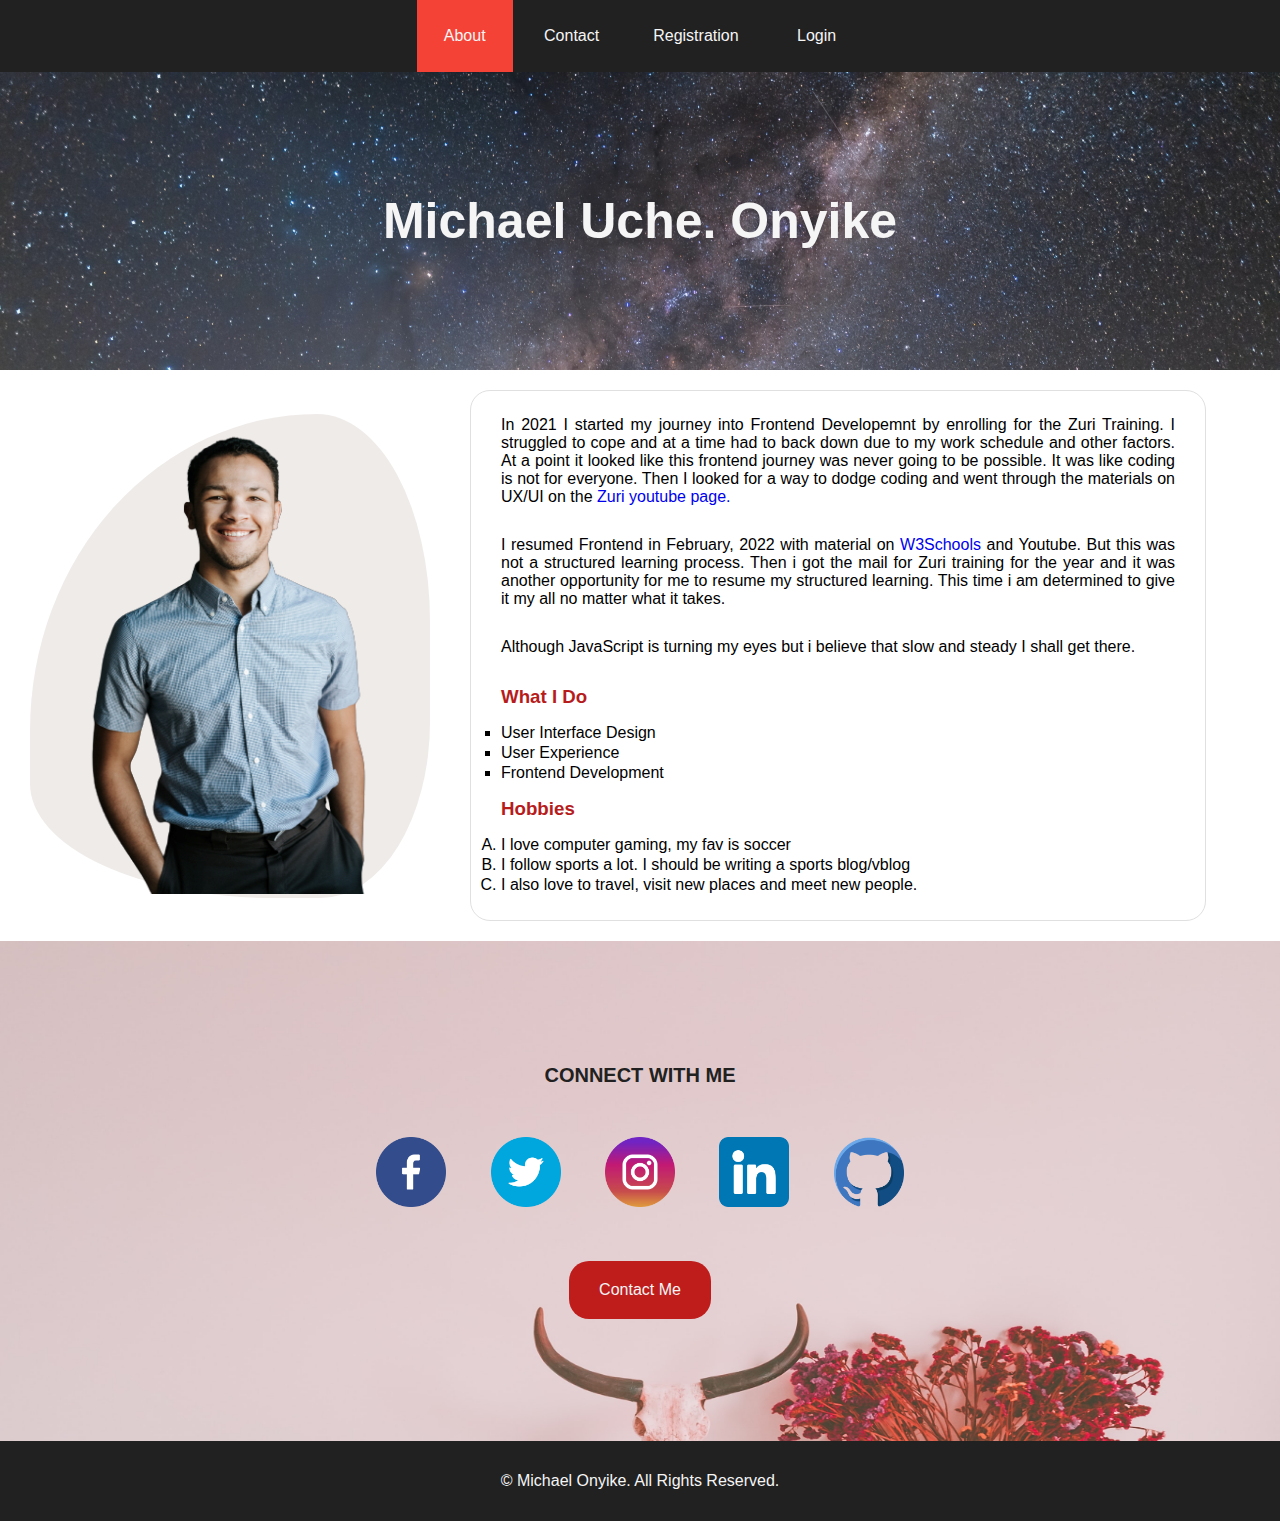
<file: index.html>
<!DOCTYPE html>
<html lang="en">

<head>
  <meta charset="utf-8">
  <meta name="viewport" content="width=device-width">
  <title>About</title>
  <link href="style.css" rel="stylesheet" type="text/css" />
</head>

<body>

    <nav class="navContainer">
      <div class="navBar">
        <ul>
          <li><a class="active" href="#">About</a></li>
          <li><a href="contact.html">Contact</a></l1>
          <li><a href="registration.html">Registration</a></li>
          <li><a href="login.html">Login</a></li>
        </ul>
      </div>
    </nav>
  
    <header class="hContainer">
      <div class="header">
        <h1> Michael Uche. Onyike </h1>
      </div>
    </header>
  
    <main class="aContainer">
  
      <div class="aboutImg">
        <img src="images/3.png" alt="Michael Onyike" width="400px" height="480px">
      </div>
      
      <div class="aboutTxt">
        <p>In 2021 I started my journey into Frontend Developemnt by enrolling for the Zuri Training. I struggled to cope and at a time had to back down due to my work schedule and other factors. At a point it looked like this frontend journey was never going to be possible. It was like coding is not for everyone. Then I looked for a way to dodge coding and went through the materials on UX/UI on the <a href="https://www.youtube.com/c/TheZuriTeam">Zuri youtube page.</a></p>
        <p>I resumed Frontend in February, 2022 with material on <a href="https://www.w3schools.com">W3Schools</a> and Youtube. But this was not a structured learning process.  Then i got the mail for Zuri training for the year and it was another opportunity for me to resume my structured learning. This time i am determined to give it my all no matter what it takes.</p>
          <p>Although JavaScript is turning my eyes but i believe that slow and steady I shall get there.</p>
        
        <h3>What I Do</h3>
        <ul>
          <li>User Interface Design</li>
          <li>User Experience</li>
          <li>Frontend Development</li>
        </ul>
        
        <h3>Hobbies</h3>
          <ol type="A">
          <li>I love computer gaming, my fav is soccer</li>
          <li>I follow sports a lot. I should be writing a sports blog/vblog</li>
          <li>I also love to travel, visit new places and meet new people.</li>
        </ol>
      </div>
      
    </main>
  
    <section class="sContainer">
      <div><h3>CONNECT WITH ME</h3></div>
      <div class="social">
        <a href="https://facebook.com">
          <img src="images/facebook.png" alt="Facebook" width="70px" height="70px">
        </a>
        <a href="https://twitter.com">
          <img src="images/twitter.png" alt="Twitter" width="70px" height="70px">
        </a>
        <a href="https://instagram.com">
          <img src="images/instagram.png" alt="Instagram" width="70px" height="70px">
        </a>
        <a href="https://linkedin.com">
          <img src="images/linkedin.png" alt="Linkedin" width="70px" height="70px">
        </a>
        <a href="https://github.com">
          <img src="images/github.png" alt="Linkedin" width="70px" height="70px">
        </a>
      </div>
  
      <a href="contact.html" target="_blank" class="button">Contact Me</a>
    </section>
  
    <footer>
      &copy; Michael Onyike. All Rights Reserved.
    </footer>

</body>

</html>
</file>
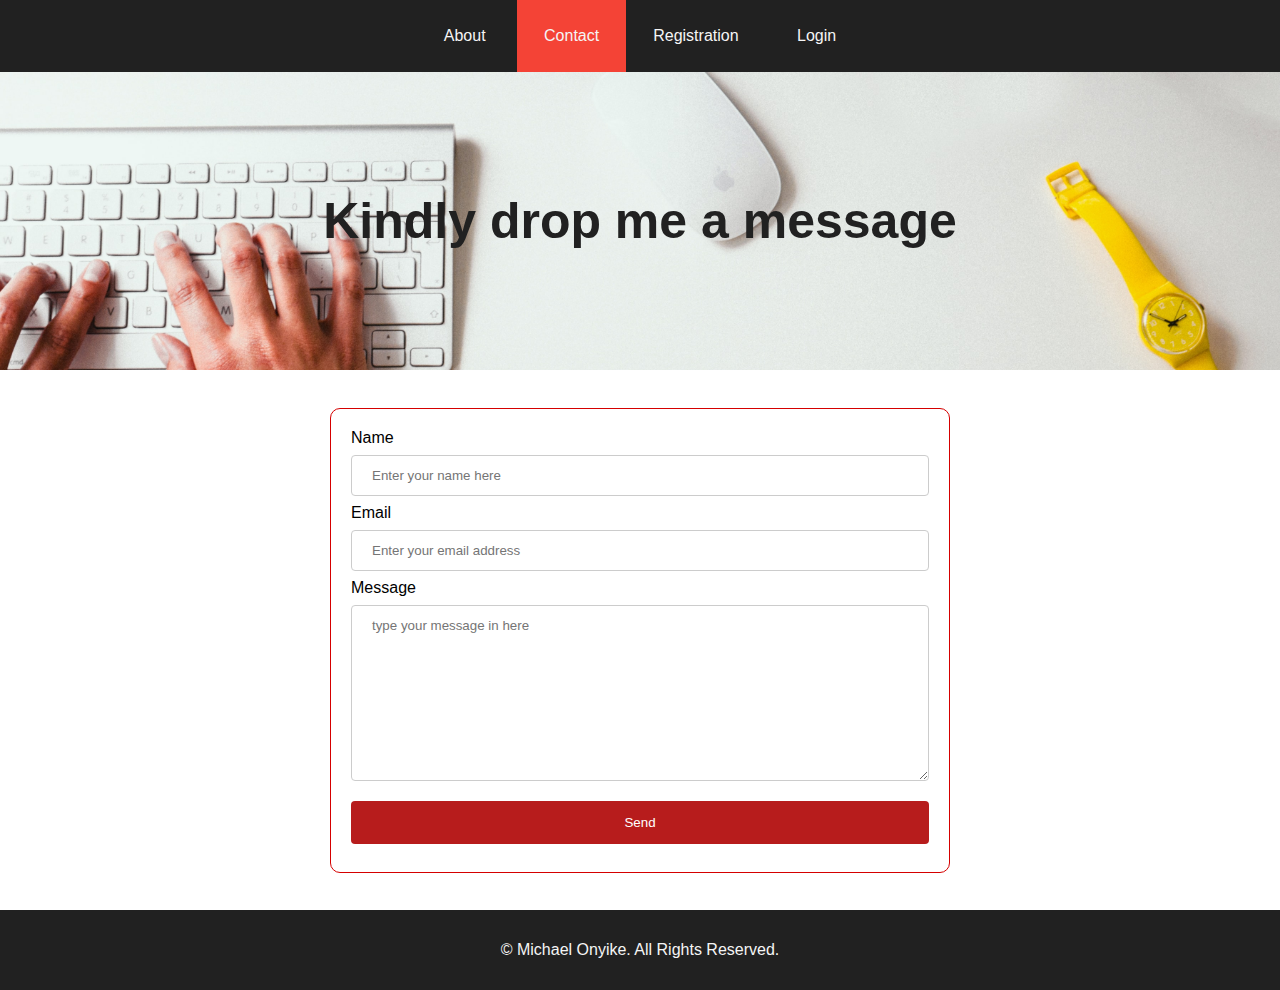
<file: contact.html>
<!DOCTYPE html>
<html lang="en">

<head>
  <meta charset="UTF-8">
  <meta http-equiv="X-UA-Compatible" content="IE=edge">
  <meta name="viewport" content="width=device-width, initial-scale=1.0">
  <title>Contact Me</title>
  <link href="style.css" rel="stylesheet" type="text/css" />
</head>

<body>
  <nav class="navContainer">
    <div class="navBar">
      <ul>
        <li><a href="index.html">About</a></li>
        <li><a class="active" href="#">Contact</a></l1>
        <li><a href="registration.html">Registration</a></li>
        <li><a href="login.html">Login</a></li>
      </ul>
    </div>
  </nav>

  <header class="cContainer">
    <div class="header">
      <h1>Kindly drop me a message</h1>
    </div>
  </header>

  <main class="cForm">
    <form class="form" action="/contact.php" method="post" autocomplete="on">
      <div>
        <label>Name</label>
        <input type="text" placeholder="Enter your name here" required>
      </div>

      <div>
        <label>Email</label>
        <input type="email" placeholder="Enter your email address" required>
      </div>

      <div>
        <label>Message</label>
        <textarea name="txtArea" placeholder="type your message in here" col="30" rows="10"></textarea>
      </div>

      <input type="submit" value="Send">
    </form>
  </main>
  
  <footer>
    &copy; Michael Onyike. All Rights Reserved.
  </footer>
</body>

</html>
</file>
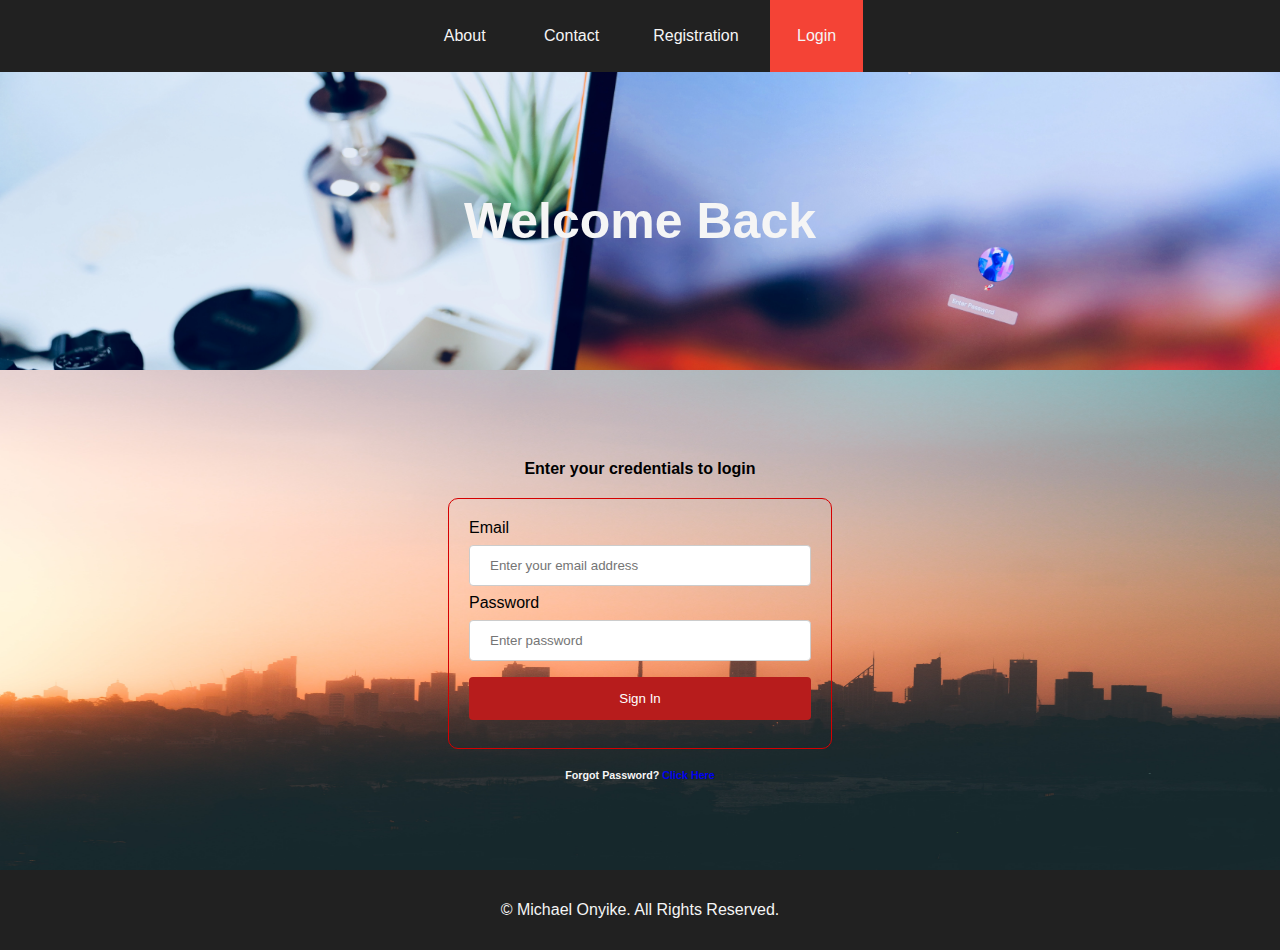
<file: login.html>
<!DOCTYPE html>
<html lang="en">
<head>
  <meta charset="UTF-8">
  <meta http-equiv="X-UA-Compatible" content="IE=edge">
  <meta name="viewport" content="width=device-width, initial-scale=1.0">
  <title>Login</title>
  <link href="style.css" rel="stylesheet" type="text/css" />
</head>
<body>
  <nav class="navContainer">
    <div class="navBar">
      <ul>
        <li><a href="index.html">About</a></li>
        <li><a href="contact.html">Contact</a></l1>
        <li><a href="registration.html">Registration</a></li>
        <li><a class="active" href="#">Login</a></li>
      </ul>
    </div>
  </nav>

  <header class="lContainer">
    <div class="header">
      <h1>Welcome Back</h1>
    </div>
  </header>
  
<main class="lForm">
  <div class="formTxt">
      <h4>Enter your credentials to login</h4>
  </div>
      <form class="lform" action="/contact.php" method="post">
        <div>
          <label>Email</label>
          <input type="email" placeholder="Enter your email address" required>
        </div>
  
        <div>
          <label>Password</label>
          <input type="password" placeholder="Enter password" required >
        </div>
  
        <input type="submit" value="Sign In">
      </form>
    <h6>Forgot Password? <a href="#">Click Here</a></h6>
  </main>
  
  <footer>
    &copy; Michael Onyike. All Rights Reserved.
  </footer>
</body>
</html>
</file>
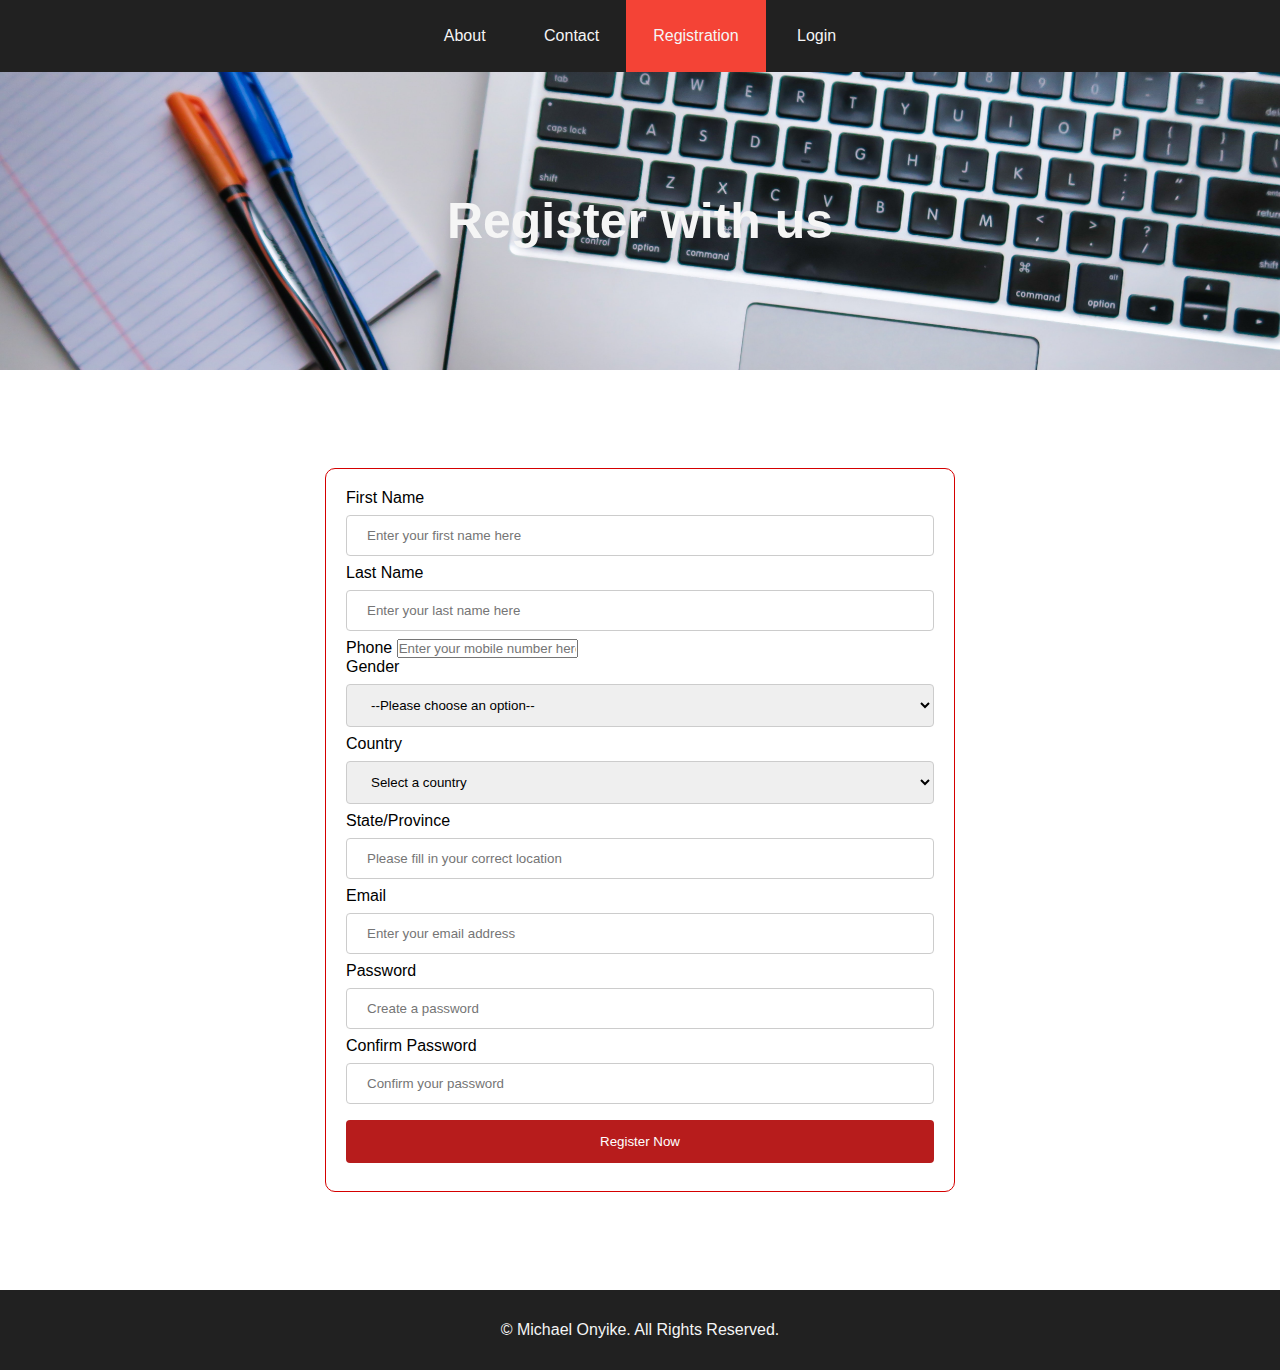
<file: registration.html>
<!DOCTYPE html>
<html lang="en">
<head>
  <meta charset="UTF-8">
  <meta http-equiv="X-UA-Compatible" content="IE=edge">
  <meta name="viewport" content="width=device-width, initial-scale=1.0">
  <title>Registration Page
  </title>
  <link href="style.css" rel="stylesheet" type="text/css" />
</head>
  
<body>
  <nav class="navContainer">
    <div class="navBar">
      <ul>
        <li><a href="index.html">About</a></li>
        <li><a href="contact.html">Contact</a></l1>
        <li><a class="active" href="#">Registration</a></li>
        <li><a href="login.html">Login</a></li>
      </ul>
    </div>
  </nav>

  <header class="rContainer">
    <div class="header">
      <h1>Register with us</h1>
    </div>
  </header>

  <main class="rForm">
   
    <form class="form" action="/contact.php" method="post" autocomplete="on">
     
      <div>
        <label for="firstName">First Name</label>
        <input type="text" id="fName" name="fName" placeholder="Enter your first name here" required>
      </div>

      <div>
        <label for="lastName">Last Name</label>
        <input type="text" id="lName" name="lName" placeholder="Enter your last name here" required>
      </div>

     <div>
        <label for="phoneNo">Phone</label>
        <input type="tel" id="phone" name="phone"
   pattern="[0-9]{3}-[0-9]{2}-[0-9]{3}" placeholder="Enter your mobile number here" required>
      </div>

      <div>
        <label for="gender">Gender</label>
        <select name="gender" id="gender">
          <option value="">--Please choose an option--</option>
          <option value="dog">Male</option>
          <option value="cat">Female</option>
        </select>
      </div>

      <div>
        <label for="country">Country</label>
        <select name="country" id="country">
          <option>Select a country</option>
          <option value="AF">Afghanistan</option>
          <option value="AX">Aland Islands</option>
          <option value="AL">Albania</option>
          <option value="DZ">Algeria</option>
          <option value="AS">American Samoa</option>
          <option value="AD">Andorra</option>
          <option value="AO">Angola</option>
          <option value="AI">Anguilla</option>
          <option value="AQ">Antarctica</option>
          <option value="AG">Antigua and Barbuda</option>
          <option value="AR">Argentina</option>
          <option value="AM">Armenia</option>
          <option value="AW">Aruba</option>
          <option value="AU">Australia</option>
          <option value="AT">Austria</option>
          <option value="AZ">Azerbaijan</option>
          <option value="BS">Bahamas</option>
          <option value="BH">Bahrain</option>
          <option value="BD">Bangladesh</option>
          <option value="BB">Barbados</option>
          <option value="BY">Belarus</option>
          <option value="BE">Belgium</option>
          <option value="BZ">Belize</option>
          <option value="BJ">Benin</option>
          <option value="BM">Bermuda</option>
          <option value="BT">Bhutan</option>
          <option value="BO">Bolivia</option>
          <option value="BQ">Bonaire, Sint Eustatius and Saba</option>
          <option value="BA">Bosnia and Herzegovina</option>
          <option value="BW">Botswana</option>
          <option value="BV">Bouvet Island</option>
          <option value="BR">Brazil</option>
          <option value="IO">British Indian Ocean Territory</option>
          <option value="BN">Brunei Darussalam</option>
          <option value="BG">Bulgaria</option>
          <option value="BF">Burkina Faso</option>
          <option value="BI">Burundi</option>
          <option value="KH">Cambodia</option>
          <option value="CM">Cameroon</option>
          <option value="CA">Canada</option>
          <option value="CV">Cape Verde</option>
          <option value="KY">Cayman Islands</option>
          <option value="CF">Central African Republic</option>
          <option value="TD">Chad</option>
          <option value="CL">Chile</option>
          <option value="CN">China</option>
          <option value="CX">Christmas Island</option>
          <option value="CC">Cocos (Keeling) Islands</option>
          <option value="CO">Colombia</option>
          <option value="KM">Comoros</option>
          <option value="CG">Congo</option>
          <option value="CD">Congo, Democratic Republic of the Congo</option>
          <option value="CK">Cook Islands</option>
          <option value="CR">Costa Rica</option>
          <option value="CI">Cote D'Ivoire</option>
          <option value="HR">Croatia</option>
          <option value="CU">Cuba</option>
          <option value="CW">Curacao</option>
          <option value="CY">Cyprus</option>
          <option value="CZ">Czech Republic</option>
          <option value="DK">Denmark</option>
          <option value="DJ">Djibouti</option>
          <option value="DM">Dominica</option>
          <option value="DO">Dominican Republic</option>
          <option value="EC">Ecuador</option>
          <option value="EG">Egypt</option>
          <option value="SV">El Salvador</option>
          <option value="GQ">Equatorial Guinea</option>
          <option value="ER">Eritrea</option>
          <option value="EE">Estonia</option>
          <option value="ET">Ethiopia</option>
          <option value="FK">Falkland Islands (Malvinas)</option>
          <option value="FO">Faroe Islands</option>
          <option value="FJ">Fiji</option>
          <option value="FI">Finland</option>
          <option value="FR">France</option>
          <option value="GF">French Guiana</option>
          <option value="PF">French Polynesia</option>
          <option value="TF">French Southern Territories</option>
          <option value="GA">Gabon</option>
          <option value="GM">Gambia</option>
          <option value="GE">Georgia</option>
          <option value="DE">Germany</option>
          <option value="GH">Ghana</option>
          <option value="GI">Gibraltar</option>
          <option value="GR">Greece</option>
          <option value="GL">Greenland</option>
          <option value="GD">Grenada</option>
          <option value="GP">Guadeloupe</option>
          <option value="GU">Guam</option>
          <option value="GT">Guatemala</option>
          <option value="GG">Guernsey</option>
          <option value="GN">Guinea</option>
          <option value="GW">Guinea-Bissau</option>
          <option value="GY">Guyana</option>
          <option value="HT">Haiti</option>
          <option value="HM">Heard Island and Mcdonald Islands</option>
          <option value="VA">Holy See (Vatican City State)</option>
          <option value="HN">Honduras</option>
          <option value="HK">Hong Kong</option>
          <option value="HU">Hungary</option>
          <option value="IS">Iceland</option>
          <option value="IN">India</option>
          <option value="ID">Indonesia</option>
          <option value="IR">Iran, Islamic Republic of</option>
          <option value="IQ">Iraq</option>
          <option value="IE">Ireland</option>
          <option value="IM">Isle of Man</option>
          <option value="IL">Israel</option>
          <option value="IT">Italy</option>
          <option value="JM">Jamaica</option>
          <option value="JP">Japan</option>
          <option value="JE">Jersey</option>
          <option value="JO">Jordan</option>
          <option value="KZ">Kazakhstan</option>
          <option value="KE">Kenya</option>
          <option value="KI">Kiribati</option>
          <option value="KP">Korea, Democratic People's Republic of</option>
          <option value="KR">Korea, Republic of</option>
          <option value="XK">Kosovo</option>
          <option value="KW">Kuwait</option>
          <option value="KG">Kyrgyzstan</option>
          <option value="LA">Lao People's Democratic Republic</option>
          <option value="LV">Latvia</option>
          <option value="LB">Lebanon</option>
          <option value="LS">Lesotho</option>
          <option value="LR">Liberia</option>
          <option value="LY">Libyan Arab Jamahiriya</option>
          <option value="LI">Liechtenstein</option>
          <option value="LT">Lithuania</option>
          <option value="LU">Luxembourg</option>
          <option value="MO">Macao</option>
          <option value="MK">Macedonia, the Former Yugoslav Republic of</option>
          <option value="MG">Madagascar</option>
          <option value="MW">Malawi</option>
          <option value="MY">Malaysia</option>
          <option value="MV">Maldives</option>
          <option value="ML">Mali</option>
          <option value="MT">Malta</option>
          <option value="MH">Marshall Islands</option>
          <option value="MQ">Martinique</option>
          <option value="MR">Mauritania</option>
          <option value="MU">Mauritius</option>
          <option value="YT">Mayotte</option>
          <option value="MX">Mexico</option>
          <option value="FM">Micronesia, Federated States of</option>
          <option value="MD">Moldova, Republic of</option>
          <option value="MC">Monaco</option>
          <option value="MN">Mongolia</option>
          <option value="ME">Montenegro</option>
          <option value="MS">Montserrat</option>
          <option value="MA">Morocco</option>
          <option value="MZ">Mozambique</option>
          <option value="MM">Myanmar</option>
          <option value="NA">Namibia</option>
          <option value="NR">Nauru</option>
          <option value="NP">Nepal</option>
          <option value="NL">Netherlands</option>
          <option value="AN">Netherlands Antilles</option>
          <option value="NC">New Caledonia</option>
          <option value="NZ">New Zealand</option>
          <option value="NI">Nicaragua</option>
          <option value="NE">Niger</option>
          <option value="NG">Nigeria</option>
          <option value="NU">Niue</option>
          <option value="NF">Norfolk Island</option>
          <option value="MP">Northern Mariana Islands</option>
          <option value="NO">Norway</option>
          <option value="OM">Oman</option>
          <option value="PK">Pakistan</option>
          <option value="PW">Palau</option>
          <option value="PS">Palestinian Territory, Occupied</option>
          <option value="PA">Panama</option>
          <option value="PG">Papua New Guinea</option>
          <option value="PY">Paraguay</option>
          <option value="PE">Peru</option>
          <option value="PH">Philippines</option>
          <option value="PN">Pitcairn</option>
          <option value="PL">Poland</option>
          <option value="PT">Portugal</option>
          <option value="PR">Puerto Rico</option>
          <option value="QA">Qatar</option>
          <option value="RE">Reunion</option>
          <option value="RO">Romania</option>
          <option value="RU">Russian Federation</option>
          <option value="RW">Rwanda</option>
          <option value="BL">Saint Barthelemy</option>
          <option value="SH">Saint Helena</option>
          <option value="KN">Saint Kitts and Nevis</option>
          <option value="LC">Saint Lucia</option>
          <option value="MF">Saint Martin</option>
          <option value="PM">Saint Pierre and Miquelon</option>
          <option value="VC">Saint Vincent and the Grenadines</option>
          <option value="WS">Samoa</option>
          <option value="SM">San Marino</option>
          <option value="ST">Sao Tome and Principe</option>
          <option value="SA">Saudi Arabia</option>
          <option value="SN">Senegal</option>
          <option value="RS">Serbia</option>
          <option value="CS">Serbia and Montenegro</option>
          <option value="SC">Seychelles</option>
          <option value="SL">Sierra Leone</option>
          <option value="SG">Singapore</option>
          <option value="SX">Sint Maarten</option>
          <option value="SK">Slovakia</option>
          <option value="SI">Slovenia</option>
          <option value="SB">Solomon Islands</option>
          <option value="SO">Somalia</option>
          <option value="ZA">South Africa</option>
          <option value="GS">South Georgia and the South Sandwich Islands</option>
          <option value="SS">South Sudan</option>
          <option value="ES">Spain</option>
          <option value="LK">Sri Lanka</option>
          <option value="SD">Sudan</option>
          <option value="SR">Suriname</option>
          <option value="SJ">Svalbard and Jan Mayen</option>
          <option value="SZ">Swaziland</option>
          <option value="SE">Sweden</option>
          <option value="CH">Switzerland</option>
          <option value="SY">Syrian Arab Republic</option>
          <option value="TW">Taiwan, Province of China</option>
          <option value="TJ">Tajikistan</option>
          <option value="TZ">Tanzania, United Republic of</option>
          <option value="TH">Thailand</option>
          <option value="TL">Timor-Leste</option>
          <option value="TG">Togo</option>
          <option value="TK">Tokelau</option>
          <option value="TO">Tonga</option>
          <option value="TT">Trinidad and Tobago</option>
          <option value="TN">Tunisia</option>
          <option value="TR">Turkey</option>
          <option value="TM">Turkmenistan</option>
          <option value="TC">Turks and Caicos Islands</option>
          <option value="TV">Tuvalu</option>
          <option value="UG">Uganda</option>
          <option value="UA">Ukraine</option>
          <option value="AE">United Arab Emirates</option>
          <option value="GB">United Kingdom</option>
          <option value="US">United States</option>
          <option value="UM">United States Minor Outlying Islands</option>
          <option value="UY">Uruguay</option>
          <option value="UZ">Uzbekistan</option>
          <option value="VU">Vanuatu</option>
          <option value="VE">Venezuela</option>
          <option value="VN">Viet Nam</option>
          <option value="VG">Virgin Islands, British</option>
          <option value="VI">Virgin Islands, U.s.</option>
          <option value="WF">Wallis and Futuna</option>
          <option value="EH">Western Sahara</option>
          <option value="YE">Yemen</option>
          <option value="ZM">Zambia</option>
          <option value="ZW">Zimbabwe</option>
      </select>
      </div>

      <div>
        <label>State/Province</label>
        <input type="text" placeholder="Please fill in your correct location">
      </div>
      
      <div>
        <label for="email">Email</label>
        <input type="email" id="eMail" name="eMail" placeholder="Enter your email address" required>
      </div>

      <div>
        <label for="password">Password</label>
        <input type="password" id="pwd" name="pwd" placeholder="Create a password" required pattern="(?=.*\d)(?=.*[a-z])(?=.*[A-Z]).{6,}">
      </div>

      <div>
        <label>Confirm Password</label>
        <input type="password" placeholder="Confirm your password" required>
      </div>
      
      <input type="submit" name="submit" value="Register Now">
  
    </form>
  </main>
  
  <footer>
    &copy; Michael Onyike. All Rights Reserved.
  </footer>
  
</body>
</html>
</file>
<file: style.css>
*{
  box-sizing: border-box;
  margin: 0;
  padding: 0;
  font-family: lato, sans-serif;
}

a{
  text-decoration: none;
}

html, body {
/*   height: 100%;
  width: 100%; */
  font: size; 18px;
}

/* .navContainer{
  width: auto;
  justify-self: center;  
  justify-content: center;
} */

.navBar ul{
/*   position: fixed;
  top: 0;
  width: 100%; */
  text-align: center;
  background-color: #212121;
  list-style-type: none;
  overflow: hidden;
  margin: 0;
  padding: 0;
}

.navBar li{
  display: inline-block;
/*   border-right: 1px solid #F5F5F5; */
/*   height: 50px;
  width: 150px;
  text-align: center;
  line-height: 48px;
  padding: 0 10px 0 10px; */
}

/* .navBar li:last-child{
  border-right: none;
} */

.navBar a{
  display: block;
  cursor: pointer;
  padding: 27px;
  text-decoration: none;
  color: #F5F5F5;
  margin-left: 0px;
}

.navBar a:hover:not(.active){
  background-color: #292929;
  
}

.active{
  background-color: #F44336;
  color: #F5F5F5;
}

.hContainer{
  display: flex;
  justify-content: center;
  height: auto;
  background-image: url('images/bgheader.jpg');
  background-size: cover;
  padding: 120px;
  text-align: center;
  color: #F5F5F5;
  font-size: 25px;
}

.header{
  text-align: center;
  font-family: lora, sans-serif;
}

.aContainer{
  display: flex;
  justify-content: center;
  align-items: center;
  width: 95%;
  margin: 10px;
  overflow: hidden;
}

.aboutImg{
  margin: 20px;
  border-radius: 79% 31% 30% 67% / 72% 47% 40% 26%;
/*   width: 200px;
  height: 200px; */
  background: #EFEBE9;
}

.aboutTxt{
  margin: 10px 20px;
  padding: 25px 30px;
  border: 1px solid #E0E0E0;
  border-radius: 20px;
}

.aboutTxt h2{
  color: #B71C1C;
  margin-bottom: 20px;
}

.aboutTxt p{
  text-align: justify;
  margin-bottom: 30px;
}

.aboutTxt h3{
  color: #B71C1C;
  margin-bottom: 15px;
}

.aboutTxt ul{
  margin-bottom: 15px;
  list-style-type: square;
  line-height: 20px;
}

.aboutTxt ol{
  line-height: 20px;
}

.sContainer{
  display: flex;
  flex-direction: column;
  justify-content: center;
  align-items: center;
  padding: 10px;
  height: 500px;
  background-image: url('images/sBanner.jpg');
  background-repeat: no-repeat;
  background-size: 100% 140%;
  overflow: hidden;
  transition: all 1000ms;
}

.sContainer h3{
  color: #212121;
  margin: 10px;
  padding: 10px;
  font-size: 20px;
}

.sContainer a{
  margin: 20px;
}

.social{
/*   display: flex;
  justify-content: centre;
  align-items: centre;
  overflow: hidden; */
  margin: 30px 15px;
}

.button{
  margin: 20px;
  padding: 20px 30PX;
  border-radius: 20px;
  text-decoration: none;
  background-color: #BF1C1C;
  color: #F5F5F5;
}

.button h3{
  color: white;
  font-size: 20px;
}

.button:hover{
  background-color: #DD2C00;
}

footer{
  display: flex;
  justify-content: center;
  align-items: center;
  background-color: #212121;
  color: #F5F5F5;
  height: 80px;
}


/* Contact Me Page Stylesheet */

.cContainer{
  display: flex;
  justify-content: center;
  height: auto;
  background-image: url('images/contactHeader.jpg');
  background-size: cover;
  padding: 120px;
  text-align: center;
  color: #212121;
  font-size: 25px;
}

.cForm{
  display: flex;
  justify-content: center;
  margin: 20px;
  height: 500px;
  align-items: center;
  overflow: hidden;
}

.form{
  border: 1px solid #D50000;
  border-radius: 10px;
  width: 50%;
  padding: 20px;
  margin: 200px;
}

input[type=text], [type=email]{
  width: 100%;
  padding: 12px 20px;
  margin: 8px auto;
  display: inline-block;
  border: 1px solid #ccc;
  border-radius: 4px;
  box-sizing: border-box;
}

input[type=text]:focus {
  background-color: #FFCCBC;
  outline: none;
}

input[type=email]:focus {
  background-color: #FFCCBC;
  outline: none;
}

textarea:focus {
  background-color: #FFCCBC;
  outline: none;
}

textarea{
  width: 100%;
  padding: 12px 20px;
  margin: 8px auto;
  display: inline-block;
  border: 1px solid #ccc;
  border-radius: 4px;
  box-sizing: border-box;
}

input[type=submit] {
  width: 100%;
  background-color: #B71C1C;
  color: white;
  padding: 14px 20px;
  margin: 8px 0;
  border: none;
  border-radius: 4px;
  cursor: pointer;
}

input[type=submit]:hover {
  background-color: #D32F2F;
}

/* Registration Page stylesheet */

.rContainer{
  display: flex;
  justify-content: center;
  height: auto;
  background-image: url('images/regP.jpg');
  background-size: cover;
  padding: 120px;
  text-align: center;
  color: #F5F5F5;
  font-size: 25px;
}

.rForm{
  display: flex;
  justify-content: center;
  margin: 10px;
  height: 900px;
  align-items: center;
  overflow: hidden;
}

input[type=email], [type=password], [type=number]{
  width: 100%;
  padding: 12px 20px;
  margin: 8px auto;
  display: inline-block;
  border: 1px solid #ccc;
  border-radius: 4px;
  box-sizing: border-box;
}

select{
  width: 100%;
  padding: 12px 20px;
  margin: 8px auto;
  display: inline-block;
  border: 1px solid #ccc;
  border-radius: 4px;
  box-sizing: border-box;
}

select:focus {
  background-color: #FFCCBC;
  outline: none;
}

input[type=number]:focus {
  background-color: #FFCCBC;
  outline: none;
}

input[type=password]:focus {
  background-color: #FFCCBC;
  outline: none;
}

/* Login Page stylesheet */

.lContainer{
  display: flex;
  justify-content: center;
  height: auto;
  background-image: url('images/loginPage.jpg');
  background-size: cover;
  padding: 120px;
  text-align: center;
  color: #F5F5F5;
  font-size: 25px;
}

.lForm{
  display: flex;
  flex-direction: column;
  justify-content: center;
  background-image: url('images/bgLogin.jpg');
  margin: 0px;
  background-size: 100% 100%;
  height: 500px;
  align-items: center;
  overflow: hidden;
}

.lform{
  border: 1px solid #D50000;
  border-radius: 10px;
  width: 30%;
  padding: 20px;
  margin: 20px;
  overflow: hidden;
}

.lForm h2{
  font-size: 40px;
  margin: 15px 0 15px 0;

}

h6{
  color: #F5F5F5;
}

@media (max-width: 700px) {
  .navBar li{
  display: block;
  border-top: 1px solid #EFEBE9;
  }

  .navBar li:first-child{
  border-top: none;
  }
  
  .aContainer{
    flex-direction: column;
  }
  
  .aboutTxt{
    text-align: center;
  }

  .form{
    width: 100%;
    margin: 20px;
  }

  .lform{
  width: 90%;
}
/*   .sContainer .social{
  flex: 0;
  align-content: center;
} */
  .navBar ul{
  background-color: #F5F5F5;
}
  .navBar a{
  color: #212121;
}
  .navBar a:hover:not(.active){
  background-color: #FFFDE7
}
}
</file>
